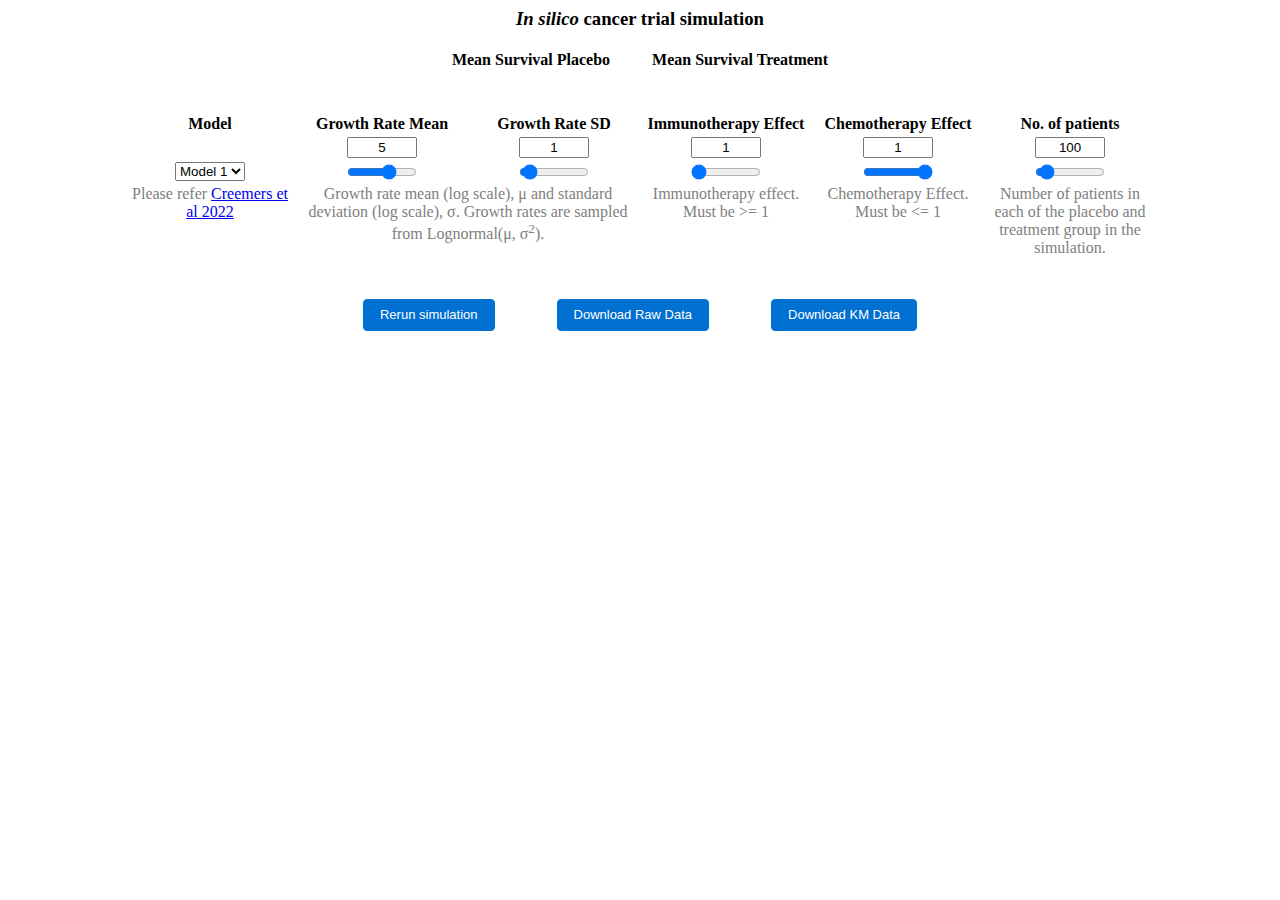
<file: index.html>
<html>
	<meta charset="utf-8">
	<head>
		<link rel="stylesheet" type="text/css" href="slider.css">
	</head>
	<h3 class="center"> <em> In silico </em> cancer trial simulation</h3>
	<div id="my_dataviz", class="center"></div>
	<div id="statistics", class="center"></div>
	<br>
	<table class="center">
		<tr>
			<th class="table_head_mean"> Mean Survival Placebo </th>
			<th class="table_head_mean"> Mean Survival Treatment </th>
		</tr>
		<tr>
			<td id="mean_survival_placebo"></td>
			<td id="mean_survival_treatment"></td>
		</tr>
	</table>
	<br>
	<br>

	<table class="center" id="input_table">
		<tr>
			<th class="table_head"> Model </th>
			<th class="table_head"> Growth Rate Mean </th>
			<th class="table_head"> Growth Rate SD </th>
			<th class="table_head"> Immunotherapy Effect </th>
			<th class="table_head"> Chemotherapy Effect </th>
			<th class="table_head"> No. of patients </th>
		</tr>
		<tr>
			<td> </td>
			<td> <input type="number" id="R_mu_value" value=3 oninput="document.getElementById('R_mu').value=this.value"> </td>
			<td> <input type="number" id="R_sigma_value"  value=1 oninput="document.getElementById('R_sigma').value=this.value"> </td>
			<td> <input type="number" id="imm_effect_value" value=1 oninput="document.getElementById('raise_killing').value=this.value"> </td>
			<td> <input type="number" id="chemo_effect_value" value=1 oninput="document.getElementById('chemo_effect').value=this.value"> </td>
			<td> <input type="number" id="n_patients_value" value=100 oninput="document.getElementById('n_patients').value=this.value"> </td>
		</tr>
		<tr>
			<td>
				<select name="model" id="model">
					<option value="model1"> Model 1 </option>
					<option value="model2"> Model 2 </option>
					<option value="model3"> Model 3 </option>
				</select>
			</td>
			<td> <input type="range" class="center" name="R_mu" id=R_mu min="-20" max="20" value="3" step="0.01" oninput="document.getElementById('R_mu_value').value=this.value"> </td>
			<td> <input type="range" class="center" name="R_sigma" id=R_sigma min="0" max="20" value="1" step="0.01"  oninput="document.getElementById('R_sigma_value').value=this.value"> </td>
			<td> <input type="range" class="center" name="raise_killing" id=raise_killing min="1" max="20" value="1" step="0.01" oninput="document.getElementById('imm_effect_value').value=this.value"> </td>
			<td> <input type="range" class="center" name="chemo_effect" id=chemo_effect min="0" max="1" value="1" step="0.01" oninput="document.getElementById('chemo_effect_value').value=this.value"> </td>
			<td> <input type="range" class="center" name="n_patients" id=n_patients min="20" max="1000" value="100" step="1" oninput="document.getElementById('n_patients_value').value=this.value"> </td>
		</tr>
		<tr class="description_row">
			<td class="description_txt"> Please refer <a href="https://www.medrxiv.org/content/10.1101/2021.09.09.21263319v1.full.pdf">Creemers et al 2022</a></td>
			<td class="description_txt" colspan="2"> Growth rate mean (log scale), &mu; and standard deviation (log scale), &sigma;. Growth rates are sampled from Lognormal(&mu;, &sigma;<sup>2</sup>).</td>
			<td class="description_txt"> Immunotherapy effect. Must be >= 1 </td>
			<td class="description_txt"> Chemotherapy Effect. Must be <= 1 </td>
			<td class="description_txt"> Number of patients in each of the placebo and treatment group in the simulation. </td>
		</tr>

	</table>
	<br>
	<br>
	<table class="center">
		<tr>
			<td class="table_download">
				<button type='button' name='rerun_sim' id='rerun_sim' class='buttons' onclick='rerun_sim()'> Rerun simulation </button>
			</td>
			<td class="table_download">
				<button type='button' name='download_raw' id='download_raw' class='buttons' onclick="downloadBlob(survival_to_csv(death_times_treat, death_times_placebo), 'export_raw.csv', 'text/csv;charset=utf-8;')"> Download Raw Data </button>
			</td>
			<td class="table_download">
				<button type='button' name='download_prop' id='download_prop' class='buttons' onclick="downloadBlob(km_to_csv(d1, d2), 'export_km.csv', 'text/csv;charset=utf-8;')"> Download KM Data </button>
			</td>
		</tr>
	</table>
	<script src="https://d3js.org/d3.v7.min.js"></script>
	<script src="./model1.js"></script>
	<script src="./model2.js"></script>
	<script src="./model3.js"></script>
	<script src="./utils.js"></script>
	<script src="./constants.js"></script>
	<script src="./plot.js"></script>
	<script src="./download.js"></script>
</html>
</file>
<file: slider.css>
.table_head{
	padding-right: 5px;
	padding-left: 5px;
	width:160px;
}

.table_head_mean{
	padding-right: 20px;
	padding-left: 20px;
}

.table_download{
	padding-right: 30px;
	padding-left: 30px;
}

.description_row{
	vertical-align: top;
}

.description_txt{
	color: grey;
}

.center{
	margin: auto;
	text-align: center;
	margin-left: auto;
	margin-right: auto;
}

input{
	width: 70px;
	display: block;
	margin: auto;
	text-align: center;
}

input::-webkit-inner-spin-button, .no-spin::-webkit-outer-spin-button {
    -webkit-appearance: none !important;
    margin: 0 !important;
}

input{
    -moz-appearance:textfield !important;
}

.axis{
	font: 14px sans-serif;
}

.axislabels{
	font: 16px sans-serif;
	font-weight: 600;
}

.noatrisk{
	font:14px sans-serif;
	font-weight: 600;
}

.mypath_dashed{
	stroke-dasharray: 5,5;
}

.buttons{
        display: inline-block;
        outline: none;
        cursor: pointer;
        padding: 0 16px;
        background-color: #0070d2;
        border-radius: 0.25rem;
        border: 1px solid #0070d2;
        color: #fff;
        font-size: 13px;
        line-height: 30px;
        font-weight: 400;
        text-align: center;
}
button:hover {
        	background-color: #005fb2;  
                border-color: #005fb2;
        }
</file>
